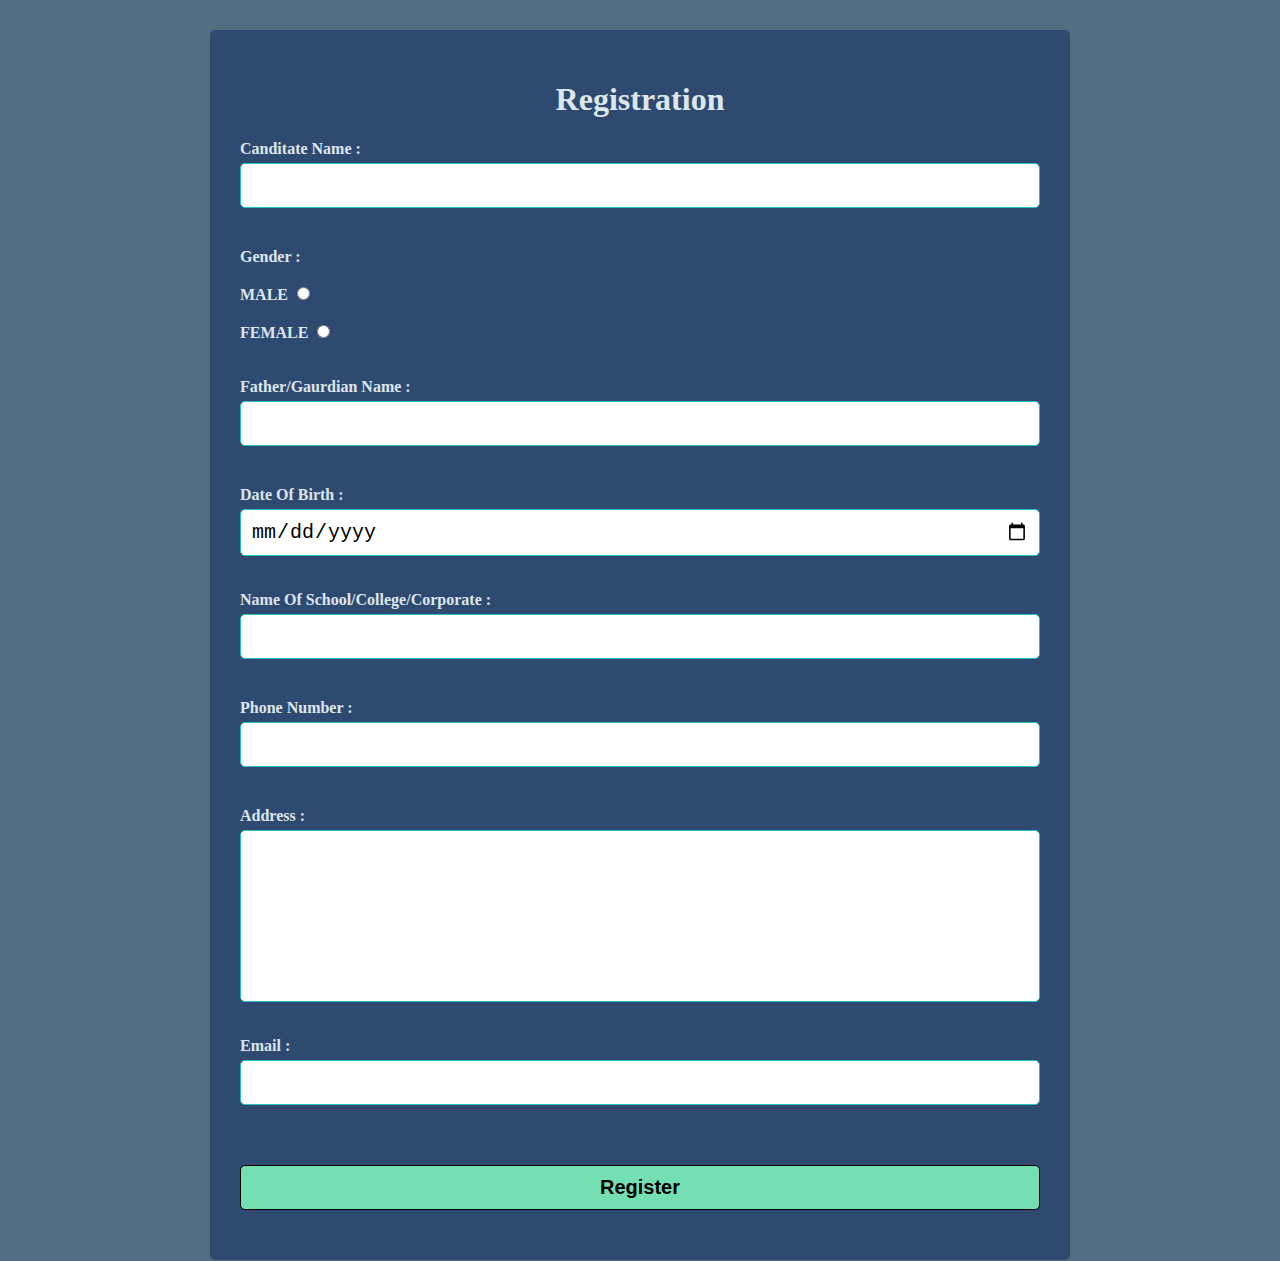
<file: form.html>
<!DOCTYPE html>
<html lang="en">
<head>
    <meta charset="UTF-8">
    <meta http-equiv="X-UA-Compatible" content="IE=edge">
    <meta name="viewport" content="width=device-width, initial-scale=1.0">
    <title>For Registration</title>
    <link rel="stylesheet" href="form.css">
</head>
<body>
    <div class="container">
        <form action="" id="form">
            <h1>Registration</h1>
            <div class="input-group">
                <label for="Canditate">Canditate Name :</label>
                <input type="text" id="Canditate" name="Canditate">
                <div class="error"></div>
            </div>
            <div class="input">
                <label for="gender">Gender :</label><br><br>
                <label for="gender">MALE</label>
                <input type="radio" id="gender" name="gender"><br><br>
                <label for="gender">FEMALE</label>
                <input type="radio" id="gender" name="gender"><br><br><br>
            </div>            
            <div class="input-group">
                <label for="fg">Father/Gaurdian Name :</label>
                <input type="text" id="fg" name="fg">
                <div class="error"></div>
            </div>
            <div class="input-group">
                <label for="dob">Date Of Birth :</label>
                <input type="date" id="dob" name="dob">
            </div>
            <div class="input-group">
                <label for="nos">Name Of School/College/Corporate :</label>
                <input type="text" id="nos" name="nos">
                <div class="error"></div>
            </div>
            <div class="input-group">
                <label for="phone">Phone Number :</label>
                <input type="text" id="phone" name="phone">
                <div class="error"></div>
            </div>
            <div id="ad">
                <label for="address">Address :</label>
                <input type="text" id="address" name="address">
                <div class="error"></div>
            </div>
            <div class="input-group">
                <label for="email">Email :</label>
                <input type="text" id="email" name="email" >
                <div class="error"></div>
            </div>
            <button type="submit">Register</button>
        </form>
    </div>
</body>
</html>
</file>
<file: form.css>
body{
    background-attachment: fixed;
    margin:0;
    background-color: #526D82;
}

#form{
    width:800px;
    margin:30px auto 0 auto;
    background-color: #2f4a70;
    border-radius: 5px;
    padding:30px;
    color: #DDE6ED;
    font-weight: bolder;
}

h1{
    text-align: center;
    color:#DDE6ED;
}

#form button{
    color:black;
    border: 1px solid black;
    border-radius: 5px;
    padding:10px;
    margin:20px 0px;
    font-size:20px;
    width:100%;
}
#ad
{
    display:flex;
    flex-direction: column;
    margin-bottom: 35px;
}
#ad input
    {
        border-radius: 5px;
        font-size:20px;
        height: 150px;
        margin-top:5px;
        padding:10px;
        border:1px solid rgb(34,193,195) ;
    }

.input-group{
    display:flex;
    flex-direction: column;
    margin-bottom: 35px;
}

.input-group input{
    border-radius: 5px;
    font-size:20px;
    margin-top:5px;
    padding:10px;
    border:1px solid rgb(34,193,195) ;
}

.input-group input:focus{
    outline:0;
}

.input-group .error{
    color:rgb(242, 18, 18);
    font-size:16px;
    margin-top: 5px;
}

.input-group.success input{
    border-color: #0cc477;
}

.input-group.error input{
    border-color:rgb(206, 67, 67);
}
button:hover
{
    
    background-color: #0cc477;
}
button
{
    font-weight: bolder;
    background-color: #73dfb2;
}
</file>
